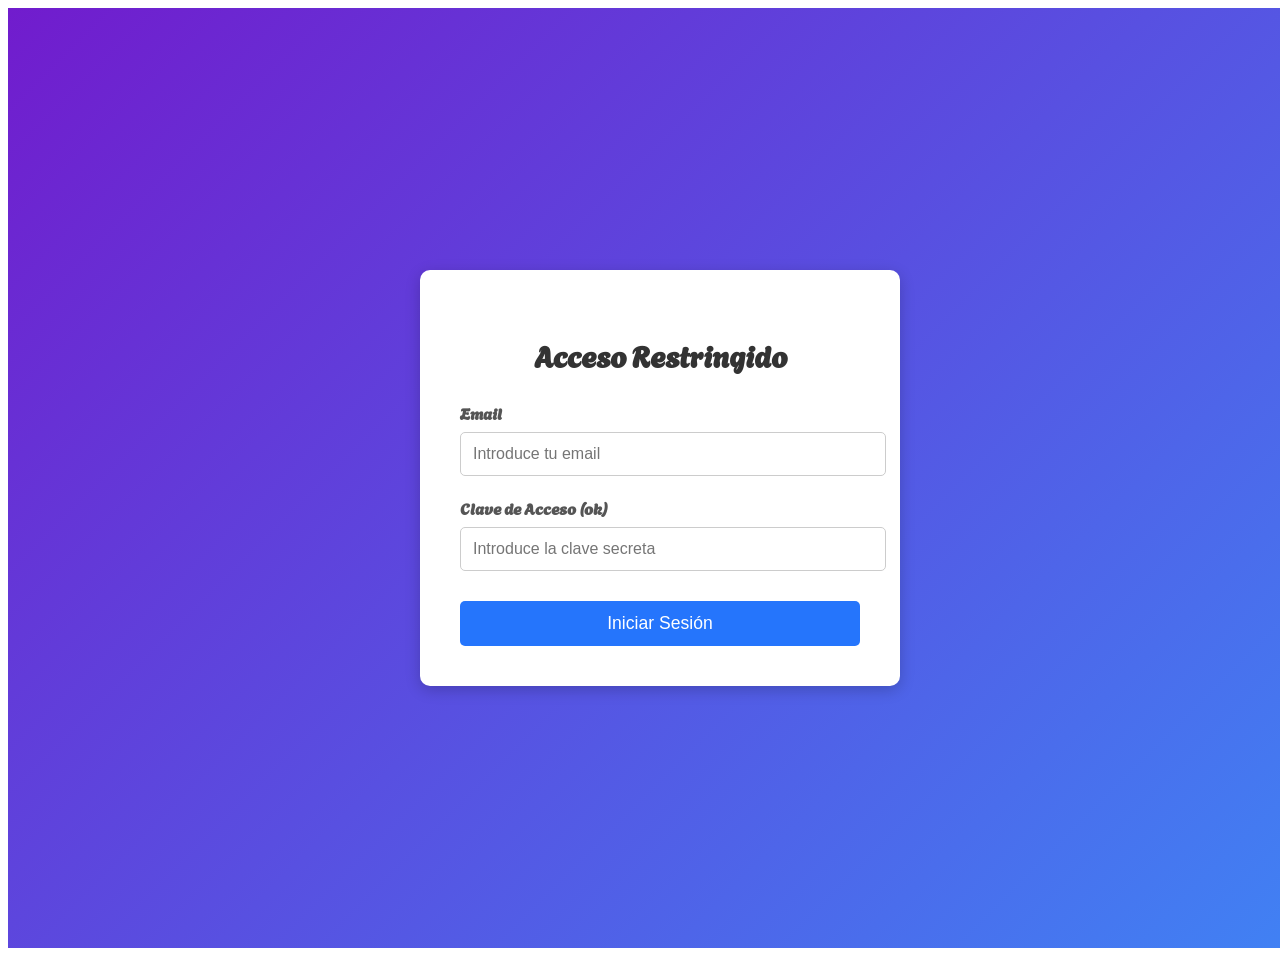
<file: index.html>
<!DOCTYPE html>
<html lang="es">
  <head>
    <meta charset="UTF-8" />
    <meta name="viewport" content="width=device-width, initial-scale=1.0" />
    <title>Login con Clave Estática</title>
    <link rel="stylesheet" href="login.css" />
  </head>
  <body>
    <section class="login-container">
      <div class="login-box">
        <h2>Acceso Restringido</h2>

        <form onsubmit="return validarLogin(event);">
          <div class="input-group">
            <label for="email">Email</label>
            <input
              type="email"
              id="email"
              name="email"
              placeholder="Introduce tu email"
              required
            />
          </div>

          <div class="input-group">
            <label for="password">Clave de Acceso (ok)</label>
            <input
              type="password"
              id="password"
              name="password"
              placeholder="Introduce la clave secreta"
              required
            />
          </div>

          <button type="submit" class="login-button">Iniciar Sesión</button>
        </form>
      </div>
    </section>

    <script src="login.js"></script>
  </body>
</html>
</file>
<file: login.css>
@import url("https://fonts.googleapis.com/css2?family=Agbalumo&family=Alumni+Sans+Collegiate+One:ital@0;1&display=swap");
/* Contenedor principal: Centra el formulario */
.login-container {
  display: flex;
  justify-content: center;
  font-family: "Agbalumo", system-ui;
  align-items: center;
  min-height: 100vh;
  width: 100%;
  /* Fondo atractivo para la vista de escritorio */
  background: linear-gradient(135deg, #711ccd 0%, #4082f4 100%);
  padding: 1.25rem; /* 20px de padding */
}

/* La caja del formulario */
.login-box {
  background: white;
  padding: 2.5rem; /* 40px */
  border-radius: 0.625rem; /* 10px */
  box-shadow: 0 0.25rem 0.9375rem rgba(0, 0, 0, 0.2); /* Sombra */
  width: 100%;
  max-width: 25rem; /* 400px, el ancho máximo */
  text-align: center;
}

.login-box h2 {
  margin-bottom: 1.5625rem; /* 25px */
  color: #333;
  font-size: 1.8rem;
}

/* División para agrupar Label e Input */
.input-group {
  margin-bottom: 1.25rem; /* 20px */
  text-align: left;
}

.input-group label {
  display: block;
  margin-bottom: 0.5rem; /* 8px */
  font-weight: bold;
  color: #555;
}

.input-group input {
  width: 100%;
  padding: 0.75rem; /* 12px */
  border: 1px solid #ccc;
  border-radius: 0.3125rem; /* 5px */
  font-size: 1rem;
  transition: border-color 0.3s;
}

.input-group input:focus {
  border-color: #2575fc;
  outline: none;
}

/* Estilo del botón */
.login-button {
  width: 100%;
  padding: 0.75rem; /* 12px */
  border: none;
  border-radius: 0.3125rem; /* 5px */
  background-color: #2575fc;
  color: white;
  font-size: 1.1rem;
  cursor: pointer;
  transition: background-color 0.3s ease;
  margin-top: 0.625rem; /* 10px */
}

.login-button:hover {
  background-color: #1770f6;
}

/* -------------------------------------- */
/* MEDIA QUERY: RESPONSIVE MÓVILES */
/* -------------------------------------- */

/* Estilos aplicados cuando la pantalla mide 600px o menos */
@media (max-width: 600px) {
  /* El contenedor principal simula una vista de aplicación */
  .login-container {
    padding: 0; /* Quita el padding exterior */
    background: #fff; /* Fondo blanco liso */
    align-items: flex-start; /* Mueve el formulario arriba */
    min-height: auto;
  }

  /* La caja del formulario se expande y pierde los adornos de tarjeta */
  .login-box {
    padding: 1.5rem; /* 24px de padding interno */
    margin-top: 2rem; /* 32px de espacio superior */
    width: 100%;
    max-width: 100%;
    box-shadow: none; /* Elimina la sombra */
    border-radius: 0; /* Elimina el borde redondeado */
    border: none;
  }

  .login-box h2 {
    font-size: 1.7rem; /* Ajuste sutil del tamaño */
    text-align: left;
  }

  .input-group input {
    padding: 1rem; /* Aumenta el padding para un mejor toque táctil (16px) */
  }
}
</file>
